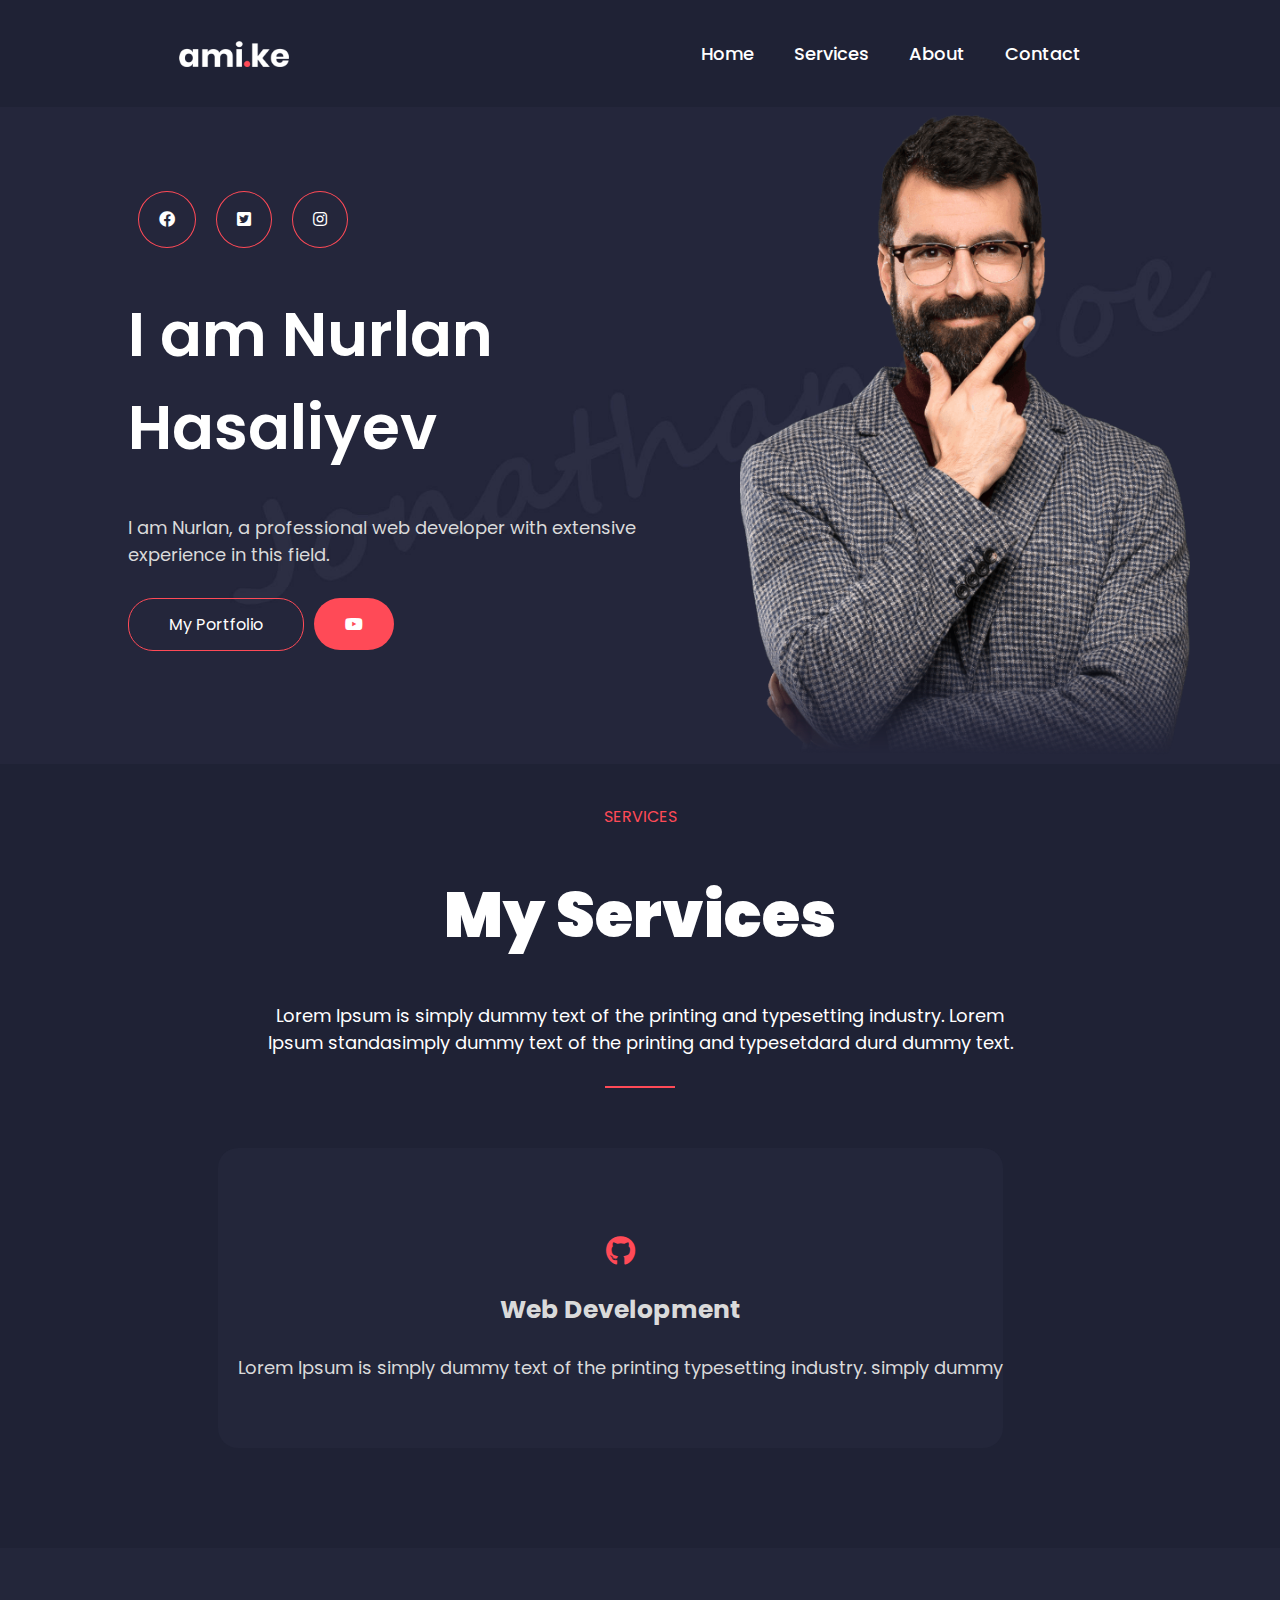
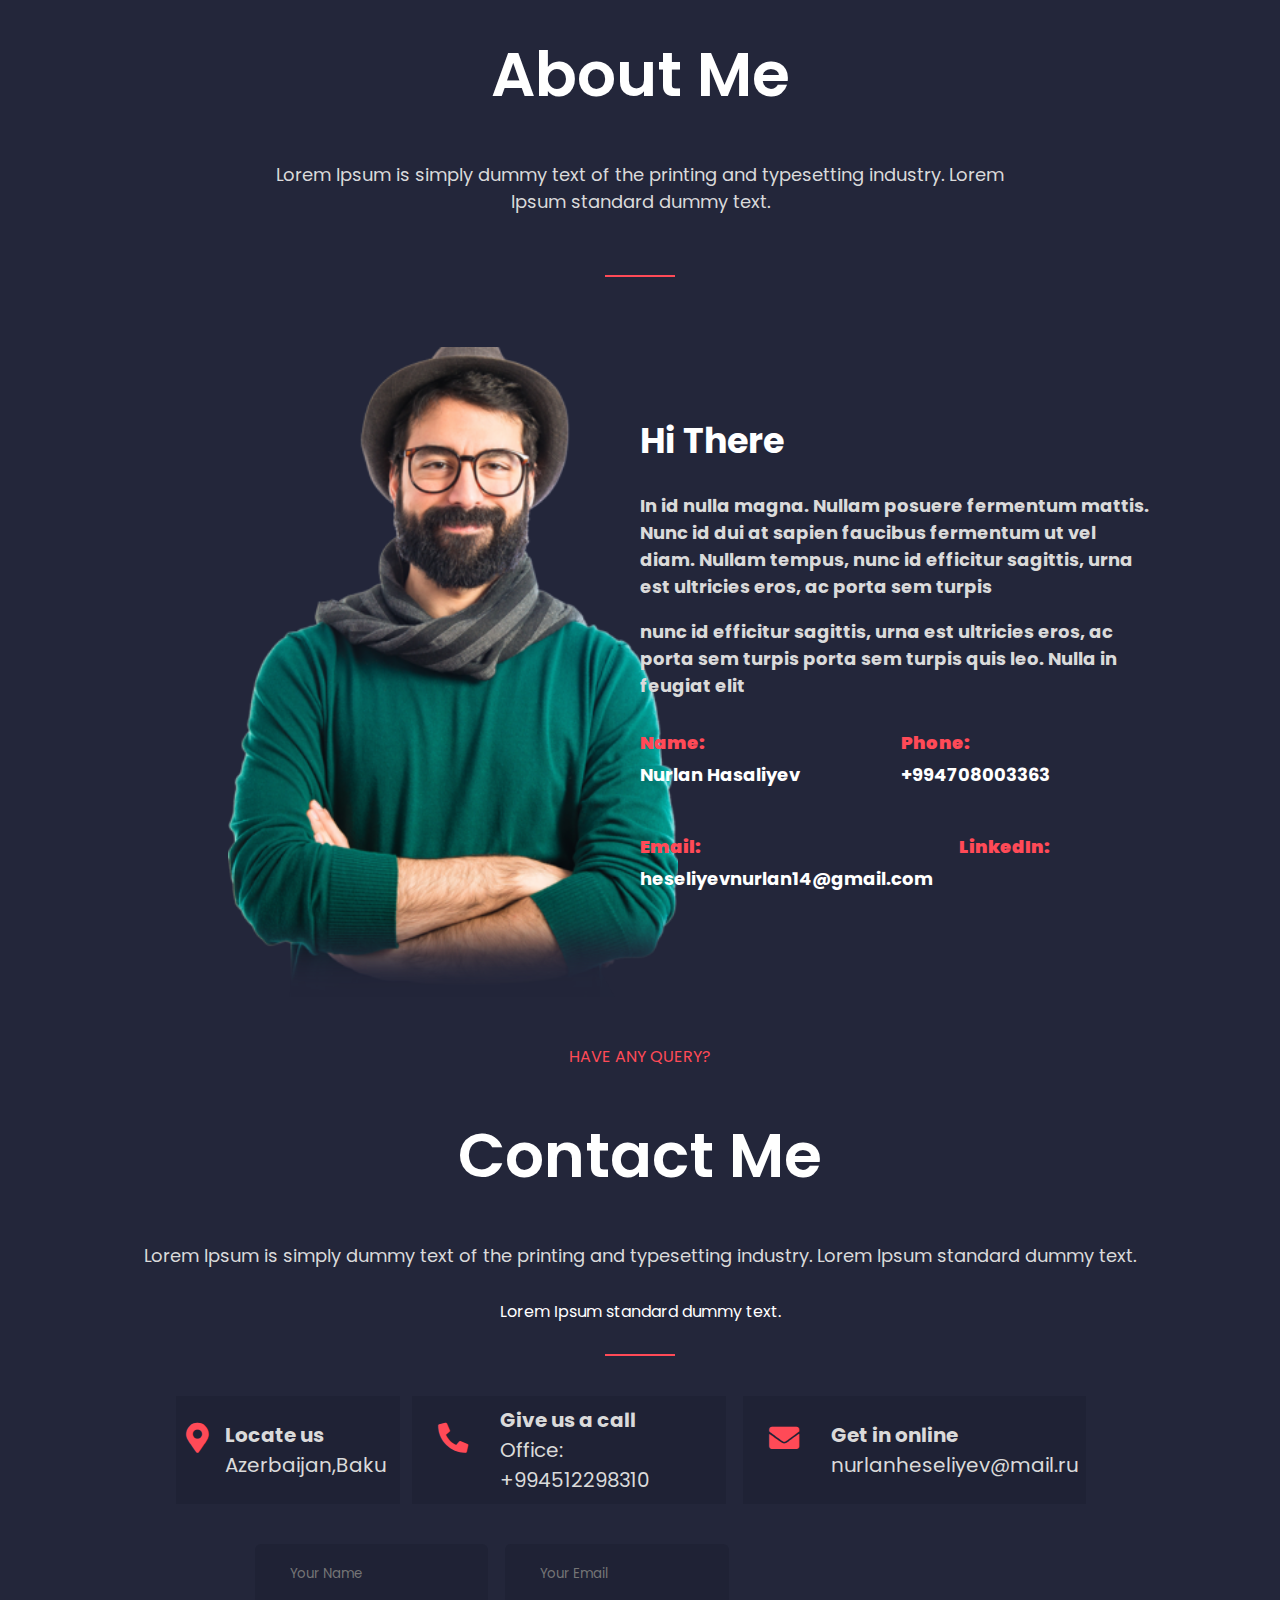
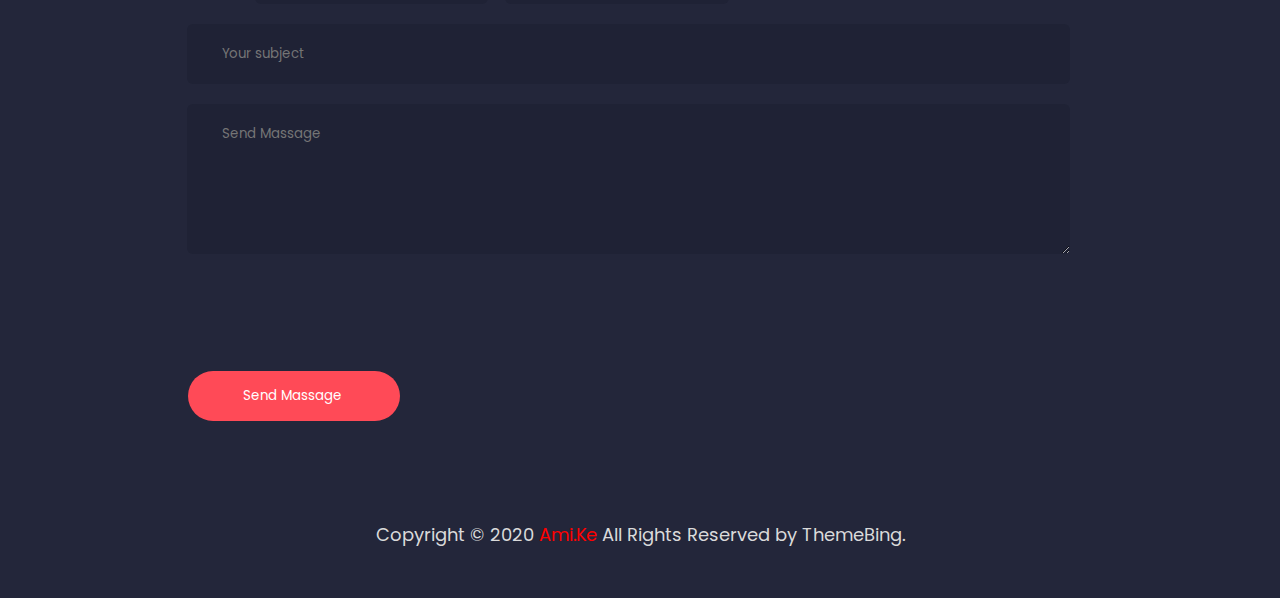
<file: ProjectFrontEnd/index.html>
<!DOCTYPE html>
<html lang="en">

<head>
    <meta charset="UTF-8">
    <meta http-equiv="X-UA-Compatible" content="IE=edge">
    <meta name="viewport" content="width=device-width, initial-scale=1.0">
    <title>Document</title>
    <link rel="preconnect" href="https://fonts.gstatic.com">
    <link rel="stylesheet" href="https://cdnjs.cloudflare.com/ajax/libs/font-awesome/5.15.3/css/all.min.css">
    <link href="https://fonts.googleapis.com/css2?family=Poppins:wght@200;300;400;500&display=swap" rel="stylesheet">
    <link rel="stylesheet" href="css/style1.css">

    <link rel="stylesheet" href="css/box2.css">



</head>

<body>
    <style>
        @import url('https://fonts.googleapis.com/css2?family=Poppins:wght@200;300;400;500&display=swap');
    </style>


    
    <!-- nav-bar-start -->
    <section id="header">
            <div class="row" style=" align-items: center; justify-content: center; height: 100%;width: 80%; margin-left: 10%;">
                <div class="logo">
                    <img src="img/logo.png" alt="">
                </div>

                <div class="navbar">
                    
                    <ul>
                        <li>
                            <a href="#header">Home</a>
                        </li>
                        <li>
                            <a href="#my-services">Services</a>
                        </li>
                        <li>
                            <a href="#About-Me">About</a>
                        </li>
                        <li>
                            <a href="#Contact">Contact</a>
                        </li>
                    </ul>
                </div>
            </div>
        </div>
    </section>
<!-- nav-bar-end -->



    <!-- slider-start -->
    <div class="slider">
        <div class="container-slider">
            <div class="slider-content">
                <div class="social">
                    <div class="fb icon"><i class="fab fa-facebook"></i></div>
                    <div class="tw icon"><i class="fab fa-twitter-square"></i></div>
                    <div class="insta icon"><i class="fab fa-instagram"></i></div>
                </div>
                <h1>I am Nurlan Hasaliyev</h1>
                <p>I am Nurlan, a professional web developer with extensive experience in this field.</p>
                <div class="buttons">
                    <button class="portfolio"> My Portfolio</button>
                    <a href=""><i class="fab fa-youtube"></i></a>
                </div>
            </div>
            <div class="slider-img">
                <img src="img/man-01.png"  alt="">
            </div>
        </div>
    </div>
</section>
<!-- slider-end -->




<!-- my-services-start -->
    <section id="my-services">
        <div class="container-services">
            <div class="row-1">
                <span>SERVICES</span>
                <h1>My Services</h1>
                <p>Lorem Ipsum is simply dummy text of the printing and typesetting industry. Lorem Ipsum standasimply
                    dummy text of the printing and typesetdard durd dummy text.</p>
                <div class="line"></div>
            </div>

            <div class="row-2">
                <div class="col-12">
                    <div class="grid-container">
                        <div class="grid-item">
                            <i class="fab fa-github"></i>
                            <h5>Web Development</h5>
                            <p>Lorem Ipsum is simply dummy text of the printing typesetting industry. simply dummy</p>
                        </div>  
                </div>
                </div>
        </div>
    </section>
<!-- my-services-end -->
    



<!--About-Me-start-->
    <section id="About-Me">
        <div class="container-about">
            <div class="row3">
                <h1>About Me</h1>
                <p>Lorem Ipsum is simply dummy text of the printing and typesetting industry.

                    Lorem Ipsum standard dummy text.
                <div class="line"></div>
                </p>
            </div>
        </div>
        <div class="about-slider">
            <div class="container-slider">

                <div class="slider-img">
                    <img src="img/me-01-oiscg5p6xhb0wn2ew54ye53hi21rk30p2dh5pmlw5c.png" alt="">
                </div>
                <div class="slider-content">

                    <h2 style="padding-bottom: 25px;"> Hi There</h2>
                    <p>In id nulla magna. Nullam posuere fermentum mattis.
                        Nunc id dui at sapien faucibus fermentum ut vel diam. Nullam tempus,
                        nunc id efficitur sagittis,
                        urna est ultricies eros, ac porta sem turpis



                    </p>
                    <div class="p2">
                        <p>
                            nunc id efficitur sagittis, urna est ultricies eros,
                            ac porta sem turpis porta sem turpis quis leo. Nulla in feugiat elit
                        </p>

                    </div>

                    <div class="container">
                        <div class="row">
                            <div class="col-6">
                                <span class="sp">Name:</span>
                                <p class="p"> Nurlan Hasaliyev</p>
                            </div>
                            <div class="col-6">
                                <span class="sp">Phone:</span>
                                <p class="p">+994708003363</p>
                            </div>

                        </div>
                        <div class="row">
                            <div class="col-6">
                                <span class="sp">Email:</span>
                                <p class="p">heseliyevnurlan14@gmail.com</p>
                            </div>
                            <div class="col-6">
                                <span class="sp">LinkedIn:</span>
                                <p class="p"></p>
                            </div>
                        </div>
                    </div>
                </div>
            </div>
        </div>
    </section>
    <!--About-Me-end-->






<!-- addres-start -->
    <section id="addres">
        <div class="container-contact">
            <div class="row4">
                <span>HAVE ANY QUERY?</span>
                <h1>Contact Me</h1>
                <p>Lorem Ipsum is simply dummy text of the printing and typesetting industry. Lorem Ipsum standard dummy
                    text.
                </p>

                    Lorem Ipsum standard dummy text.
                <div class="line"></div>
            </div>
        </div>
        <div class="addres">
            <div class="container">
                <div class="row-5">
                    <div class="addres-col">
                        <div class="col-4">

                            <div class="phone">
                                <div class="loction-position">
                                    <i class="fas fa-map-marker-alt"></i>
                                </div>
                                <div class="phone-text">
                                    <h4>Locate us</h4>
                                    <p>Azerbaijan,Baku</p>
                                </div>
                            </div>
                        </div>
                        <div class="col-4">

                            <div class="phone">
                                <div class="mobile">
                                    <i class="fas fa-phone-alt"></i>
                                </div>
                                <div class="phone-text">
                                    <h4>Give us a call</h4>
                                    <p>Office: +994512298310</p>
                                </div>
                            </div>
                        </div>
                        <div class="col-4">

                            <div class="phone">
                                <div class="mobile">
                                     <i class="fas fa-envelope"></i>
                                    </div>
                                <div class="phone-text">
                                    <h4>Get in online</h4>
                                    <p>nurlanheseliyev@mail.ru</p>
                                </div>
                            </div>
                        </div>
                    </div>
              
                </div>
            </div>
        </div>
            <div class="container-appeal">
                <div class="row-7">
                    <div class="col-6">
                        <div class="input-name">
                            <input type="text" name="name" class="text-box-1" placeholder="Your Name" required>
                        </div>
                    </div>
                    <div class="col-6">
                        <div class="input-email">
                            <input type="Email" name="Email" class="text-box-2" placeholder="Your Email" required>
                        </div>
                    </div>
                </div>
            </div>

            <div class="contact-form">

                <form action="contact" action=" " method="post">
                    <div class="row-6">
                        <div class="col-12">
                            <div class="subject">
                                <input type="text" class="text-box-3" placeholder="Your subject"><br>

                            </div>

                        </div>
                        <div class="col-12">
                            <div class="message">
                                <textarea name="message" rows="2" placeholder="Send Massage" class="text-box-4"
                                required></textarea><br>
                            </div>
                            
                        </div>
                        <div class="Send-btn">
                            <input type="submit" name="submit" class="send-btn" value="Send Massage ">

                        </div>

                      
                    </div>
                   

                </form>
            </div>


        <div class="copyright-text">
            <p>Copyright © 2020 <a href="#">Ami.Ke</a> All Rights Reserved by ThemeBing.</p>
        </div>
        </div>
        </div>

        </div>
    </section>
    <!--addres-end-->
</body>

</html>
</file>
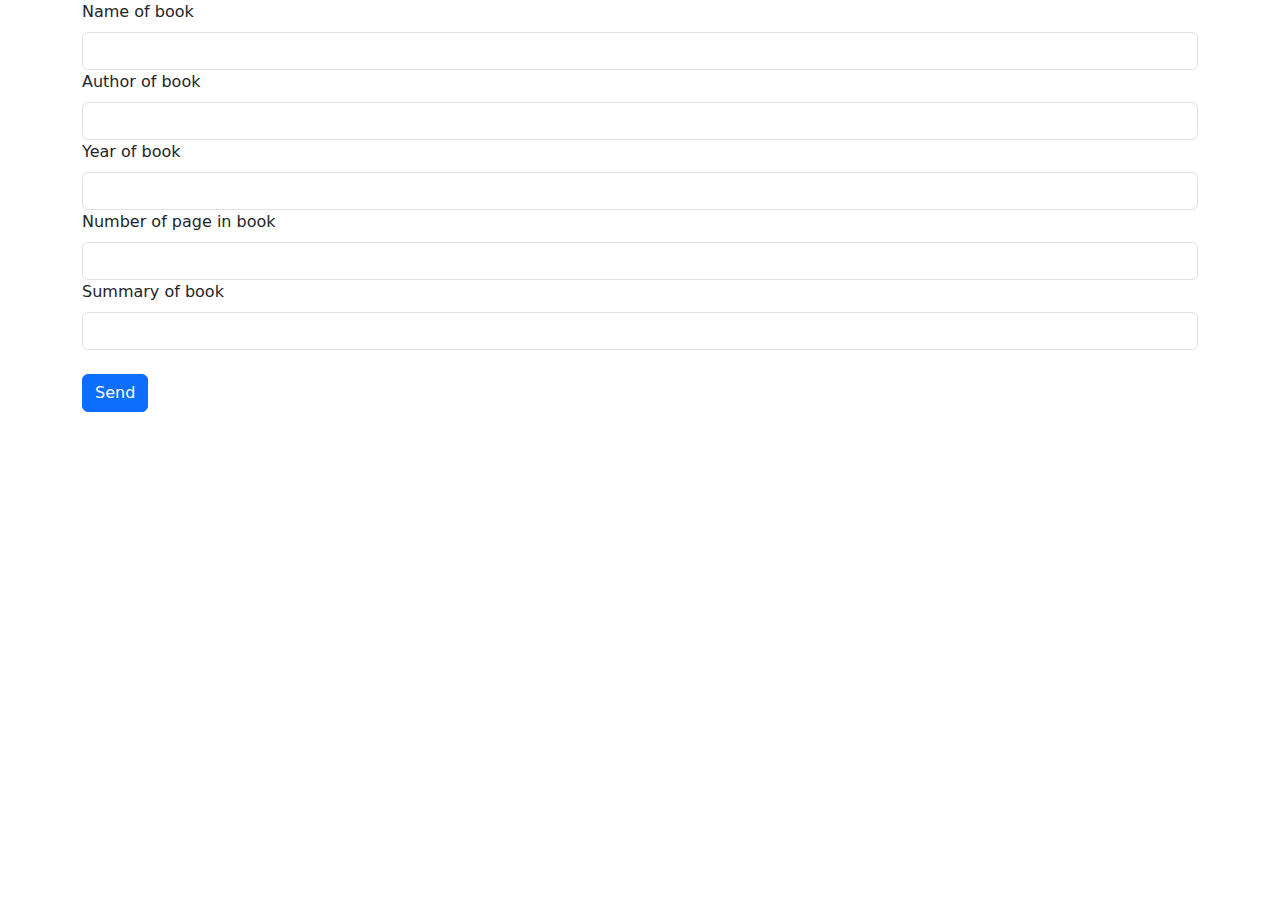
<file: ProjectBackEnd/tapsiriq/templates/create.html>
<!DOCTYPE html>
<html lang="en">
<head>
    <meta charset="UTF-8">
    <meta http-equiv="X-UA-Compatible" content="IE=edge">
    <meta name="viewport" content="width=device-width, initial-scale=1.0">
    <link rel="stylesheet" href="https://cdnjs.cloudflare.com/ajax/libs/twitter-bootstrap/5.0.0-beta1/css/bootstrap.min.css" />
    <title>Document</title>
</head>
<body>
    <div class="container">
        <div class="row">
            <div class="col-12">
                <form action="/create_book", method="POST">
                    <label for="name" class="form-label">Name of book</label>
                    <input type="text" class="form-control" id="name" name='Name'>
                    <label for="name" class="form-label">Author of book</label>
                    <input type="text" class="form-control" id="name" name='Author'>
                    <label for="name" class="form-label">Year of book</label>
                    <input type="text" class="form-control" id="name" name='Year'>
                    <label for="name" class="form-label">Number of page in book</label>
                    <input type="text" class="form-control" id="name" name='Number'>
                    <label for="name" class="form-label">Summary of book</label>
                    <input type="text" class="form-control" id="name" name='Summary'> <br>
                    <button type="submit" class="btn btn-primary">Send</button>
                </form>
            </div>
        </div>
    </div>
</body>
</html>
</file>
<file: ProjectFrontEnd/css/style1.css>
/*bu layiheninumumi ehtiyac duydugu diger css stilleri*/ 
 
 *{
    margin: 0px;
    padding: 0px;
    box-sizing: border-box;
    font-family: 'Poppins', sans-serif;
    transition: 1s;
}
@import url('https://fonts.googleapis.com/css2?family=Poppins:wght@200;300;400;500&display=swap');
body{
   font-family: 'Poppins', sans-serif;
   transition: 1s;
}
#header{
   width: 100%;
   background-color: #1F2235;
   padding: 40px 0;
}
.container-header{
   width: 100%;
   margin: auto;
   height: 80px;
}
.row{
   width: 80%;
   display:flex;
   margin: auto;
   align-items: baseline;
   justify-content: space-between;
   padding: 30px 0px;  
}
.logo{
   width: 30%;
   height: 100%;
   display: flex;
   align-items: center;
}
.logo img{
   width: 110px;
   height: 26px;
}

.navbar{
height: auto;
width: 60%;
background-color: #1F2235;
font-size: 18px;

}
.navbar li a:hover{
   color: #FF4A57;
   

}
.navbar ul li a{
       text-decoration: none;
       padding: 0px 20px;
       color:white;
       font-weight: 500;
}

.navbar ul {
  
   height: auto;
   display: flex;
   align-items: baseline;
   justify-content: end;
   list-style: none;
   text-align: center;
   
}
.slider{
  width: 100%;
  height: auto;
  background-image: url('../img/bg.jpg');
  background-repeat: no-repeat;
  background-size: cover;
  color: white;
}
.container-slider{
width: 80%;
margin: 0px  auto;
height: auto;
display: flex;
align-items: center;
justify-content: space-between;

}
.slider-content{
 
   width: 50%;

}
.buttons .fab{
   width: 80px;
   height: 52px;
   background-color: #FF4A57;
   color: white;
   text-align: center;
   line-height: 52px;
   border-radius: 50px;
   margin-left: 10px;
}
.social{
   display: flex;
}
.fb, .tw, .insta{
   border: 1px solid #FF4A57;
   padding: 15px 20px;
   border-radius: 50%;
   margin: 0px 10px;
}
.icon:hover{
   color: #DADADA;
   background-color: #FF4A57;
   
}
h1{
   font-size: 62px;
   font-weight: 600;
   margin: 40px 0px;
}
p{
   font-size: 26px;
}

.buttons{
   display: flex;
   font-family: 'Poppins', sans-serif;
   padding: 30px 0px;

}
.portfolio{
   border: 1px solid #FF4A57;
   padding: 13px 40px;
   border-radius: 25px;
   margin: 0px 0px;
   background-color: transparent;
   color: white;
   font-size: 16px;
}
.portfolio:hover{
  background: #FF4A57;
}
.play{
   border: 1px solid #FF4A57;
   padding: 13px 40px;
   border-radius: 25px;
   margin: 0px 20px;
   background-color:#FF4A57 ;
   color: white;
   font-size: 16px;

}
.slider-img{
   width: 50%;
   padding-left: 100px;
}
.slider-img img{
height: 650px;
width: 450px;
object-fit: cover;
}
#my-services{
   width: 100%;
   margin: auto;
   background-color: #1F2235;
   height: auto;
}
.container-services {
padding: 40px 0px;
}
.row-1 {
   text-align: center;
   margin: auto;
   width: 60%;
}
.row-1 span{
   color:#FF4A57 ;
}
.row-1 h1{
color: white;
font-weight: 900;
}
.row-1 p{
   color: white;
   
   margin: 30px 0px;
  
}

.row-2{

width: 100%;
display: flex;
justify-content: center;
align-items: center;


}
.grid-container {
   margin: 50px 0px;
   display: grid;
   grid-template-columns: auto auto auto;
   background-color: transparent;
   padding: 10px;
   grid-column-gap: 30px;
   grid-row-gap: 20px;
   width: 100%
   
 }
 .grid-item {
   background-color: #23263A;
   height: 300px;
   width: 100%;
   font-size: 30px;
   text-align: center;
   grid-column-gap: 10px;
   border-radius: 20px;
   text-align: left;
   padding: 20px 0 0 20px;
   display: flex;
   justify-content: center;
   flex-direction: column;
   align-items: center;
 }
 .grid-item h5 {
    color: white;
    color: #DADADA;
    padding-bottom: 25px;
   font-size: 25px;

 }
 .grid-item p{
   color: #DADADA; 
   font-size: 18px;

 }
 .grid-item .fab, .fas{
    color: #FF4A57 ;
    padding-bottom: 25px;
    font-size: 30px;
 }
.grid-container .grid-item:hover{
   background-color: #FF4A57;
}
 #About-Me{
   width: 100%;
   margin: auto;
   background-color: #23263A;
   height: auto;
 }
 .container-about{
   padding: 40px 0px;
 }
 .row3{
   text-align: center;
   margin: auto;
   width: 60%;
 }
 .row3 h1{
    color: white;
 }
 .row3 p{
   padding-bottom: 30px;
   color: #DADADA; 
   
 }
 .line{
   background-color:#FF4A57 ;
   color: #FF4A57;
   height: 2px;
    width: 70px;
   margin: auto;
   
 }
 .about-slider, h2{
    font-size: 35px;
    color: white;
    padding-bottom: 25px;


 }
 .about-slider, p{
    color: #DADADA;
   font-size: 18px;


 }
 .about-slider, .p{
   font-size: 18px;
   color: white;
   padding-bottom: 45px;
   padding-top: 5px;

 }
 .about-slider, .p2{
    padding-top: 18px;
    padding-bottom: 30px;
    color: #DADADA;
   font-size: 15px;


 }

 .about-slider, .sp{
    color: #FF4A57;
    padding-bottom: 15px;
    font-weight: bolder;
    font-size: 18px;
    
 }
 .about-slider, .row{
    margin: 0;
    padding: 0;
 }

 #addres{
   width: 100%;
   margin: auto;
   background-color: #23263A;
   height: auto;
 }
 .container-contact{
    width: 100%;
    text-align: center;
   padding: 40px 0px;
 }
 .row4{
      text-align: center;
      margin: auto;
      width: 100%;
 }
 #addres, span{
    color: #FF4A57;
}
.row4, h1{
color: white ;
} 
 .row4 p{
   padding-bottom: 30px;
   color: #DADADA;  
 }

 .line{
   background-color:#FF4A57 ;
   color: #FF4A57;
   height: 2px;
    width: 70px;
   margin: auto;
   margin-top: 30px;
 }


.addres{
   width: 100%;
   display: flex;
   justify-content: space-around;
}

.addres-col{
   width: 100%;
    display: flex;
}
.map{
   display: flex;
   background-color: #1F2235; ;
  align-items: center;
  padding: 10px;
  margin-right: 25px;
}
.phone-text{
   padding: 10px;
} 
.phone-text p{
   font-size: 20px;
}
.phone-text h4{
   font-size: 20px;
   color: #DADADA;
}
.phone{
  display: flex;
  background-color: #1F2235; ;
 align-items: center;
 padding: 10px;
 width: 95%;
 height: 108px;
}
.mobile, .phone-text{
  padding: 16px;
  text-align: start;
  font-size: 15px;   
}

.row-7{
   width: 100%;
    display: flex;
   padding-top: 40px;
}

.container-appeal{
   padding: 0 0 0 81px;
}

.input-name{
   padding-left: 80px;
   text-align: end;
}
.text-box-1{
   width: 69%;
   border: none;
    background: #1F2235;
    color: #fff;
    padding: 20px 35px;
    margin-bottom: 20px;
    border-radius: 6px;
    margin-right: 10px;

}
.text-box-2{
   width: 67%;
   border: none;
   background: #1F2235;
   color: #fff;
   padding: 20px 35px;
   margin-bottom: 20px;
   border-radius: 6px;
   margin-left: 7px;

}
.subject{
   text-align: center;
}
.text-box-3{
   border: none;
   background: #1F2235;
   color: #fff;
   padding: 20px 35px;
   margin-bottom: 20px;
   border-radius: 6px;
   margin-left: 10px;
   width: 69%;
   margin-right: 58px;
   margin-left: 35px;
}
.message{
   text-align: center;
}
.text-box-4{
   border: none;
   background: #1F2235;
   color: #fff;
   padding: 20px 35px;
   margin-bottom: 20px;
   border-radius: 6px;
   margin-left: 10px;
   width: 69%;
   margin-right: 58px;
   margin-left: 35px;
   height: 150px;
}
.Send-btn{
   text-align: center;
    width: 46%;
    padding-top: 90px;
}
.send-btn{
   width: 36%;
   width: 36%;
   height: 50px;
   border-radius: 40px;
   border: none;
   background-color:#FF4A57 ;
   color: white;
}
.copyright-text{
   text-align: center;
   padding-top: 100px;
   padding-bottom: 50px;
}
.copyright-text a{
   color: red;
   text-decoration: none;
}     
/* .nav-links a {
   text-decoration: none;
   background: white;
}
.nav-links li {
list-style: none;

}

 .col-4{
   display: flex; 
   justify-content: center;
   background: #23263A;
   color: #23263A;
 } */
</file>
<file: ProjectFrontEnd/css/box2.css>
a{
    text-decoration: none;
 }
 li{
    list-style: none;
 }
 .nav{
    display: flex;
    justify-content: space-around;
    align-items: center;
    height: 8vb;
    border: yellowgreen;
 }
</file>
